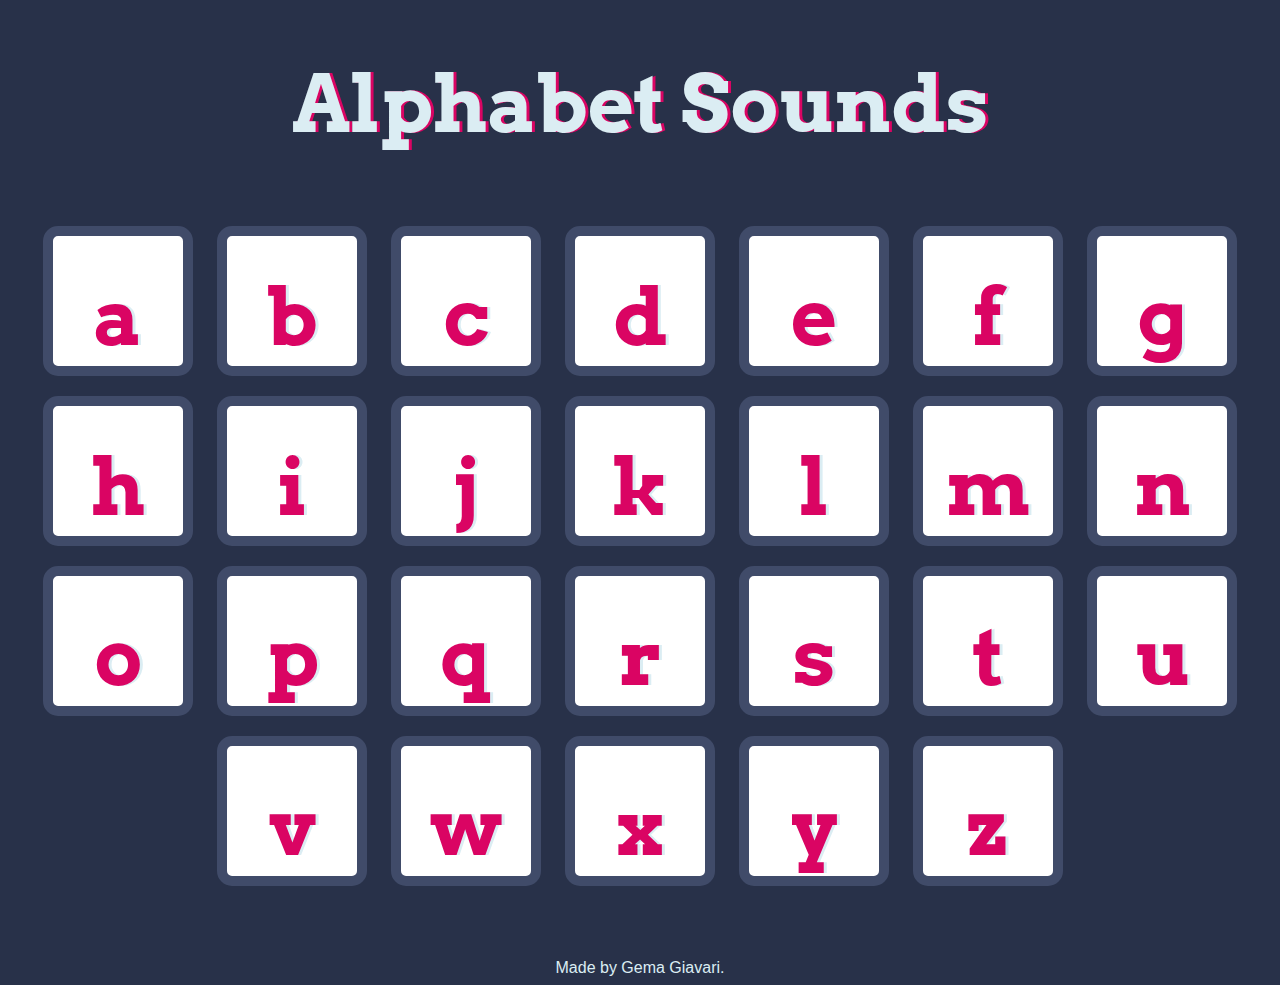
<file: index.html>
<!DOCTYPE html>
<html lang="en" dir="ltr">
  <head>
    <meta charset="utf-8" />
    <title>Alphabet Sounds</title>
    <link rel="stylesheet" href="styles.css" />
    <link
      href="https://fonts.googleapis.com/css?family=Arvo"
      rel="stylesheet"
    />
  </head>

  <body>
    <h1 id="title">Alphabet Sounds</h1>
    <div class="set">
      <button class="a drum">a</button>
      <button class="b drum">b</button>
      <button class="c drum">c</button>
      <button class="d drum">d</button>
      <button class="e drum">e</button>
      <button class="f drum">f</button>
      <button class="g drum">g</button>

      <button class="h drum">h</button>
      <button class="i drum">i</button>
      <button class="j drum">j</button>
      <button class="k drum">k</button>
      <button class="l drum">l</button>
      <button class="m drum">m</button>
      <button class="n drum">n</button>

      <button class="o drum">o</button>
      <button class="p drum">p</button>
      <button class="q drum">q</button>
      <button class="r drum">r</button>
      <button class="s drum">s</button>
      <button class="t drum">t</button>
      <button class="u drum">u</button>

      <button class="v drum">v</button>
      <button class="w drum">w</button>
      <button class="x drum">x</button>
      <button class="y drum">y</button>
      <button class="z drum">z</button>
    </div>

    <footer>Made by Gema Giavari.</footer>

    <script src="index.js"></script>
  </body>
</html>
</file>
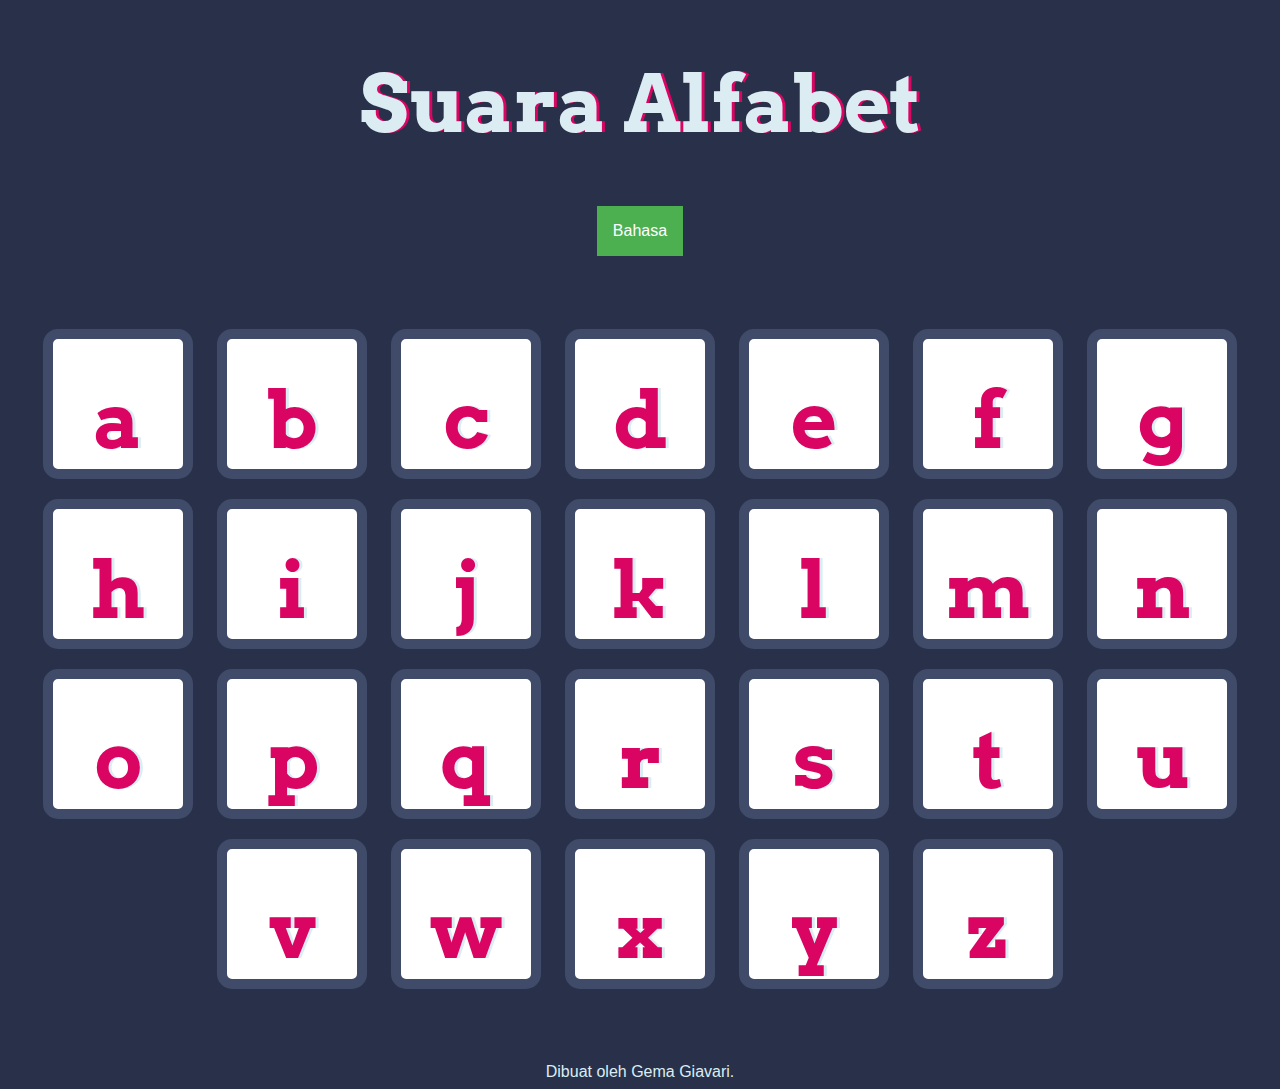
<file: index_indo.html>
<!DOCTYPE html>
<html lang="en" dir="ltr">
  <head>
    <meta charset="utf-8" />
    <title>Suara Alfabet</title>
    <link rel="stylesheet" href="styles.css" />
    <link
      href="https://fonts.googleapis.com/css?family=Arvo"
      rel="stylesheet"
    />
  </head>

  <body>
    <h1 id="title">Suara Alfabet</h1>
    <div class="dropdown">
      <button class="dropbtn">Bahasa</button>
      <div class="dropdown-content">
        <a href="index.html">Inggris</a>
        <a href="index_indo.html">Indonesia</a>
      </div>
    </div>
    <div class="set">
      <button class="a drum">a</button>
      <button class="b drum">b</button>
      <button class="c drum">c</button>
      <button class="d drum">d</button>
      <button class="e drum">e</button>
      <button class="f drum">f</button>
      <button class="g drum">g</button>

      <button class="h drum">h</button>
      <button class="i drum">i</button>
      <button class="j drum">j</button>
      <button class="k drum">k</button>
      <button class="l drum">l</button>
      <button class="m drum">m</button>
      <button class="n drum">n</button>

      <button class="o drum">o</button>
      <button class="p drum">p</button>
      <button class="q drum">q</button>
      <button class="r drum">r</button>
      <button class="s drum">s</button>
      <button class="t drum">t</button>
      <button class="u drum">u</button>

      <button class="v drum">v</button>
      <button class="w drum">w</button>
      <button class="x drum">x</button>
      <button class="y drum">y</button>
      <button class="z drum">z</button>
    </div>

    <footer>Dibuat oleh Gema Giavari.</footer>

    <script src="index_indo.js"></script>
  </body>
</html>
</file>
<file: styles.css>
body {
  text-align: center;
  background-color: #283149;
}

h1 {
  font-size: 5rem;
  color: #dbedf3;
  font-family: "Arvo", cursive;
  text-shadow: 3px 0 #da0463;
}

footer {
  color: #dbedf3;
  font-family: sans-serif;
}

.set {
  margin: 5% auto;
}

.game-over {
  background-color: red;
  opacity: 0.8;
}

.pressed {
  box-shadow: 0 3px 4px 0 #dbedf3;
  opacity: 0.5;
}

.red {
  color: red;
}

.drum {
  outline: none;
  border: 10px solid #404b69;
  font-size: 5rem;
  font-family: "Arvo", cursive;
  line-height: 2;
  font-weight: 900;
  color: #da0463;
  text-shadow: 3px 0 #dbedf3;
  border-radius: 15px;
  display: inline-block;
  width: 150px;
  height: 150px;
  text-align: center;
  margin: 10px;
  background-color: white;
}

.dropbtn {
  background-color: #4caf50;
  color: white;
  padding: 16px;
  font-size: 16px;
  border: none;
  cursor: pointer;
}

.dropdown {
  position: relative;
  display: inline-block;
}

.dropdown-content {
  display: none;
  position: absolute;
  background-color: #f9f9f9;
  min-width: 160px;
  box-shadow: 0px 8px 16px 0px rgba(0, 0, 0, 0.2);
  z-index: 1;
}

.dropdown-content a {
  color: black;
  padding: 12px 16px;
  text-decoration: none;
  display: block;
}

.dropdown-content a:hover {
  background-color: #f1f1f1;
}

.dropdown:hover .dropdown-content {
  display: block;
}

.dropdown:hover .dropbtn {
  background-color: #3e8e41;
}
</file>
